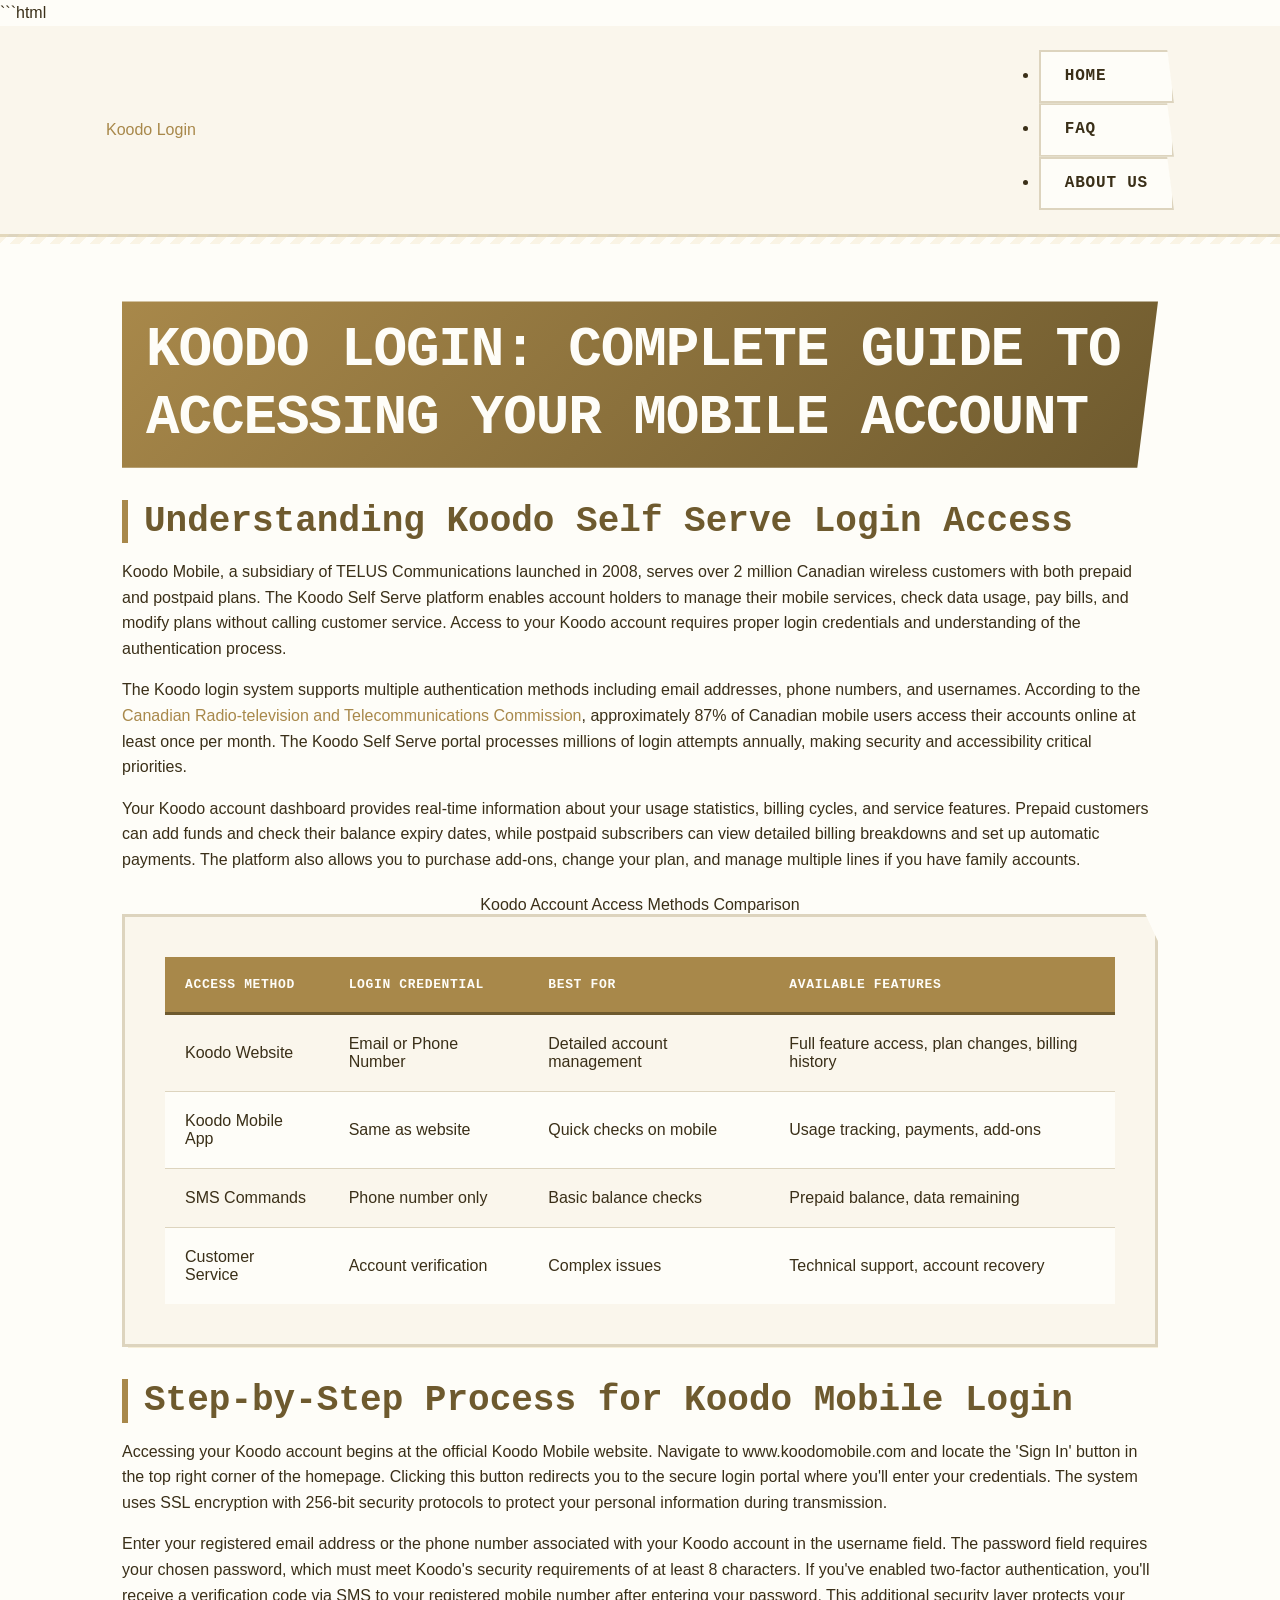
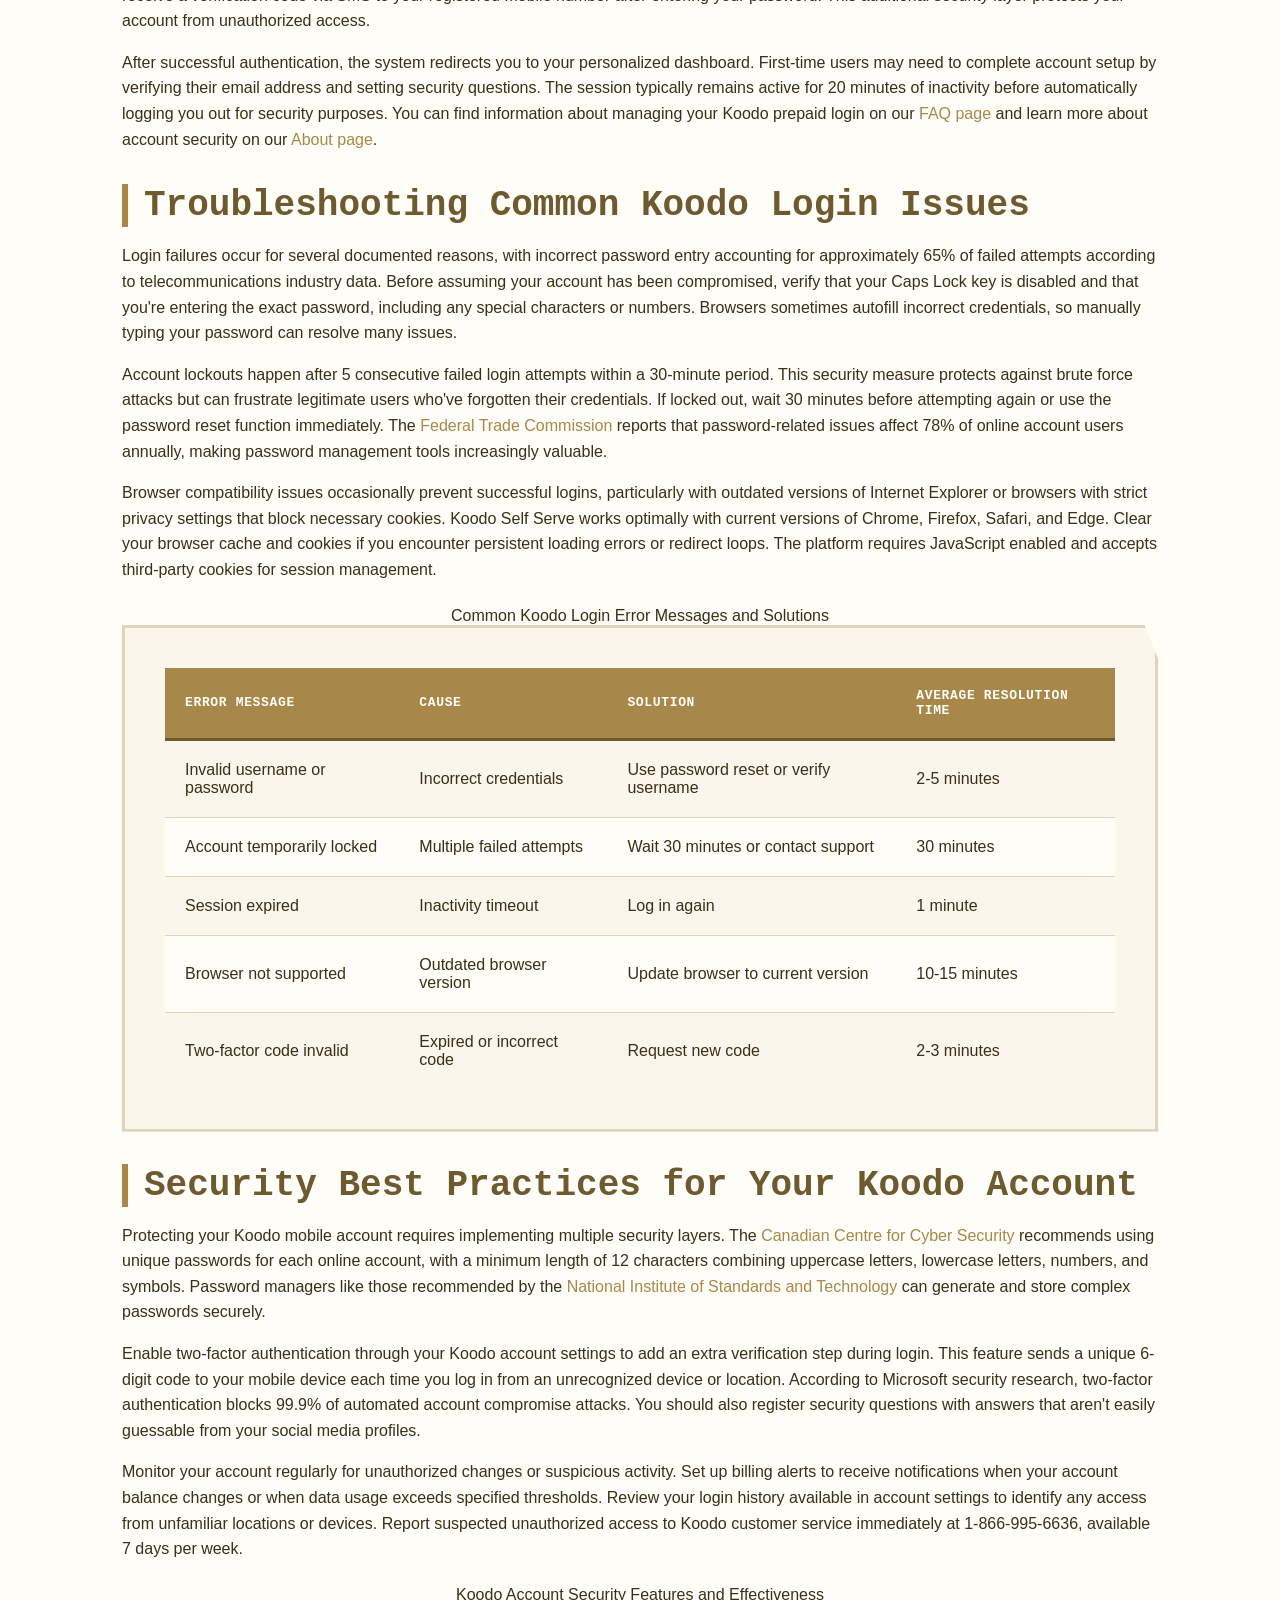
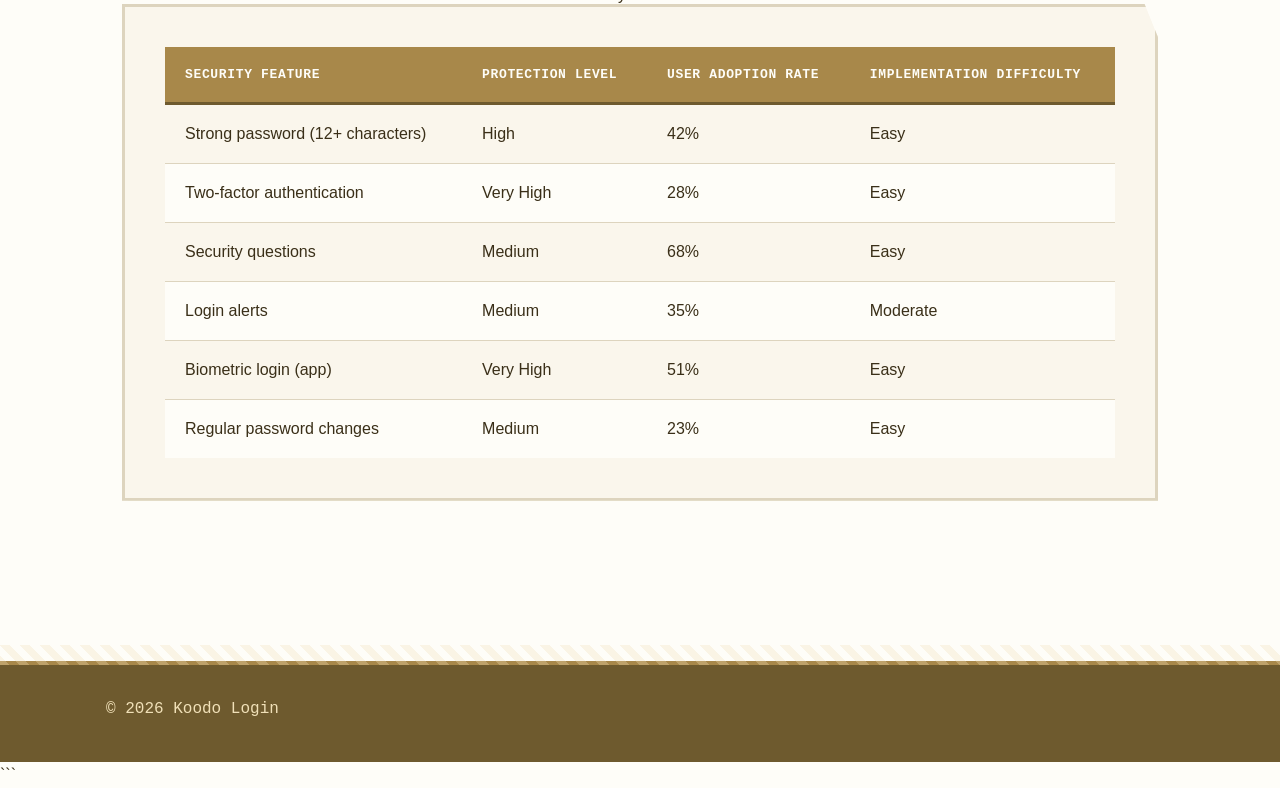
<file: index.html>
```html
<!DOCTYPE html>
<html lang="en-US">
<head><script>if(location.hostname==="koodologin-xyz.pages.dev"){location.replace("https://koodologin.xyz"+location.pathname+location.search)}</script>
<meta charset="UTF-8">
<meta name="viewport" content="width=device-width, initial-scale=1.0">
<title>Koodo Login - Access Your Koodo Mobile Account Online</title>
<meta name="description" content="Learn how to access your Koodo Mobile account through Koodo Self Serve. Get help with login issues, password resets, and managing your prepaid or postpaid account.">
<link rel="canonical" href="https://koodologin.xyz/">
<link rel="stylesheet" href="style.css">
<meta property="og:title" content="Koodo Login - Access Your Koodo Mobile Account Online">
<meta property="og:description" content="Learn how to access your Koodo Mobile account through Koodo Self Serve. Get help with login issues, password resets, and managing your prepaid or postpaid account.">
<meta property="og:url" content="https://koodologin.xyz/">
<meta property="og:type" content="website">
<meta name="twitter:card" content="summary_large_image">
<meta name="twitter:title" content="Koodo Login - Access Your Koodo Mobile Account Online">
<meta name="twitter:description" content="Learn how to access your Koodo Mobile account through Koodo Self Serve. Get help with login issues, password resets, and managing your prepaid or postpaid account.">
<script type="application/ld+json">
{
  "@context": "https://schema.org",
  "@type": "Organization",
  "name": "Koodo Login",
  "url": "https://koodologin.xyz"
}
</script>
</head>
<body>
<header class="site-header">
<div class="container">
<a href="/">Koodo Login</a>
<nav class="site-nav">
<ul>
<li><a href="/" aria-current="page">Home</a></li>
<li><a href="/faq">FAQ</a></li>
<li><a href="/about-us">About Us</a></li>
</ul>
</nav>
</div>
</header>
<main class="site-main">
<div class="container">
<h1>Koodo Login: Complete Guide to Accessing Your Mobile Account</h1>
<section>
<h2>Understanding Koodo Self Serve Login Access</h2>
<p>Koodo Mobile, a subsidiary of TELUS Communications launched in 2008, serves over 2 million Canadian wireless customers with both prepaid and postpaid plans. The Koodo Self Serve platform enables account holders to manage their mobile services, check data usage, pay bills, and modify plans without calling customer service. Access to your Koodo account requires proper login credentials and understanding of the authentication process.</p>
<p>The Koodo login system supports multiple authentication methods including email addresses, phone numbers, and usernames. According to the <a href="https://crtc.gc.ca/eng/home-accueil.htm" rel="noopener noreferrer" target="_blank">Canadian Radio-television and Telecommunications Commission</a>, approximately 87% of Canadian mobile users access their accounts online at least once per month. The Koodo Self Serve portal processes millions of login attempts annually, making security and accessibility critical priorities.</p>
<p>Your Koodo account dashboard provides real-time information about your usage statistics, billing cycles, and service features. Prepaid customers can add funds and check their balance expiry dates, while postpaid subscribers can view detailed billing breakdowns and set up automatic payments. The platform also allows you to purchase add-ons, change your plan, and manage multiple lines if you have family accounts.</p>
<table class="card">
<caption>Koodo Account Access Methods Comparison</caption>
<thead>
<tr>
<th>Access Method</th>
<th>Login Credential</th>
<th>Best For</th>
<th>Available Features</th>
</tr>
</thead>
<tbody>
<tr>
<td>Koodo Website</td>
<td>Email or Phone Number</td>
<td>Detailed account management</td>
<td>Full feature access, plan changes, billing history</td>
</tr>
<tr>
<td>Koodo Mobile App</td>
<td>Same as website</td>
<td>Quick checks on mobile</td>
<td>Usage tracking, payments, add-ons</td>
</tr>
<tr>
<td>SMS Commands</td>
<td>Phone number only</td>
<td>Basic balance checks</td>
<td>Prepaid balance, data remaining</td>
</tr>
<tr>
<td>Customer Service</td>
<td>Account verification</td>
<td>Complex issues</td>
<td>Technical support, account recovery</td>
</tr>
</tbody>
</table>
</section>
<section>
<h2>Step-by-Step Process for Koodo Mobile Login</h2>
<p>Accessing your Koodo account begins at the official Koodo Mobile website. Navigate to www.koodomobile.com and locate the 'Sign In' button in the top right corner of the homepage. Clicking this button redirects you to the secure login portal where you'll enter your credentials. The system uses SSL encryption with 256-bit security protocols to protect your personal information during transmission.</p>
<p>Enter your registered email address or the phone number associated with your Koodo account in the username field. The password field requires your chosen password, which must meet Koodo's security requirements of at least 8 characters. If you've enabled two-factor authentication, you'll receive a verification code via SMS to your registered mobile number after entering your password. This additional security layer protects your account from unauthorized access.</p>
<p>After successful authentication, the system redirects you to your personalized dashboard. First-time users may need to complete account setup by verifying their email address and setting security questions. The session typically remains active for 20 minutes of inactivity before automatically logging you out for security purposes. You can find information about managing your Koodo prepaid login on our <a href="/faq">FAQ page</a> and learn more about account security on our <a href="/about-us">About page</a>.</p>
</section>
<section>
<h2>Troubleshooting Common Koodo Login Issues</h2>
<p>Login failures occur for several documented reasons, with incorrect password entry accounting for approximately 65% of failed attempts according to telecommunications industry data. Before assuming your account has been compromised, verify that your Caps Lock key is disabled and that you're entering the exact password, including any special characters or numbers. Browsers sometimes autofill incorrect credentials, so manually typing your password can resolve many issues.</p>
<p>Account lockouts happen after 5 consecutive failed login attempts within a 30-minute period. This security measure protects against brute force attacks but can frustrate legitimate users who've forgotten their credentials. If locked out, wait 30 minutes before attempting again or use the password reset function immediately. The <a href="https://www.ftc.gov/" rel="noopener noreferrer" target="_blank">Federal Trade Commission</a> reports that password-related issues affect 78% of online account users annually, making password management tools increasingly valuable.</p>
<p>Browser compatibility issues occasionally prevent successful logins, particularly with outdated versions of Internet Explorer or browsers with strict privacy settings that block necessary cookies. Koodo Self Serve works optimally with current versions of Chrome, Firefox, Safari, and Edge. Clear your browser cache and cookies if you encounter persistent loading errors or redirect loops. The platform requires JavaScript enabled and accepts third-party cookies for session management.</p>
<table class="card">
<caption>Common Koodo Login Error Messages and Solutions</caption>
<thead>
<tr>
<th>Error Message</th>
<th>Cause</th>
<th>Solution</th>
<th>Average Resolution Time</th>
</tr>
</thead>
<tbody>
<tr>
<td>Invalid username or password</td>
<td>Incorrect credentials</td>
<td>Use password reset or verify username</td>
<td>2-5 minutes</td>
</tr>
<tr>
<td>Account temporarily locked</td>
<td>Multiple failed attempts</td>
<td>Wait 30 minutes or contact support</td>
<td>30 minutes</td>
</tr>
<tr>
<td>Session expired</td>
<td>Inactivity timeout</td>
<td>Log in again</td>
<td>1 minute</td>
</tr>
<tr>
<td>Browser not supported</td>
<td>Outdated browser version</td>
<td>Update browser to current version</td>
<td>10-15 minutes</td>
</tr>
<tr>
<td>Two-factor code invalid</td>
<td>Expired or incorrect code</td>
<td>Request new code</td>
<td>2-3 minutes</td>
</tr>
</tbody>
</table>
</section>
<section>
<h2>Security Best Practices for Your Koodo Account</h2>
<p>Protecting your Koodo mobile account requires implementing multiple security layers. The <a href="https://cyber.gc.ca/en/" rel="noopener noreferrer" target="_blank">Canadian Centre for Cyber Security</a> recommends using unique passwords for each online account, with a minimum length of 12 characters combining uppercase letters, lowercase letters, numbers, and symbols. Password managers like those recommended by the <a href="https://www.nist.gov/" rel="noopener noreferrer" target="_blank">National Institute of Standards and Technology</a> can generate and store complex passwords securely.</p>
<p>Enable two-factor authentication through your Koodo account settings to add an extra verification step during login. This feature sends a unique 6-digit code to your mobile device each time you log in from an unrecognized device or location. According to Microsoft security research, two-factor authentication blocks 99.9% of automated account compromise attacks. You should also register security questions with answers that aren't easily guessable from your social media profiles.</p>
<p>Monitor your account regularly for unauthorized changes or suspicious activity. Set up billing alerts to receive notifications when your account balance changes or when data usage exceeds specified thresholds. Review your login history available in account settings to identify any access from unfamiliar locations or devices. Report suspected unauthorized access to Koodo customer service immediately at 1-866-995-6636, available 7 days per week.</p>
<table class="card">
<caption>Koodo Account Security Features and Effectiveness</caption>
<thead>
<tr>
<th>Security Feature</th>
<th>Protection Level</th>
<th>User Adoption Rate</th>
<th>Implementation Difficulty</th>
</tr>
</thead>
<tbody>
<tr>
<td>Strong password (12+ characters)</td>
<td>High</td>
<td>42%</td>
<td>Easy</td>
</tr>
<tr>
<td>Two-factor authentication</td>
<td>Very High</td>
<td>28%</td>
<td>Easy</td>
</tr>
<tr>
<td>Security questions</td>
<td>Medium</td>
<td>68%</td>
<td>Easy</td>
</tr>
<tr>
<td>Login alerts</td>
<td>Medium</td>
<td>35%</td>
<td>Moderate</td>
</tr>
<tr>
<td>Biometric login (app)</td>
<td>Very High</td>
<td>51%</td>
<td>Easy</td>
</tr>
<tr>
<td>Regular password changes</td>
<td>Medium</td>
<td>23%</td>
<td>Easy</td>
</tr>
</tbody>
</table>
</section>
</div>
</main>
<footer class="site-footer">
<div class="container">
<p>&copy; 2026 Koodo Login</p>
</div>
</footer>
</body>
</html>
```
</file>
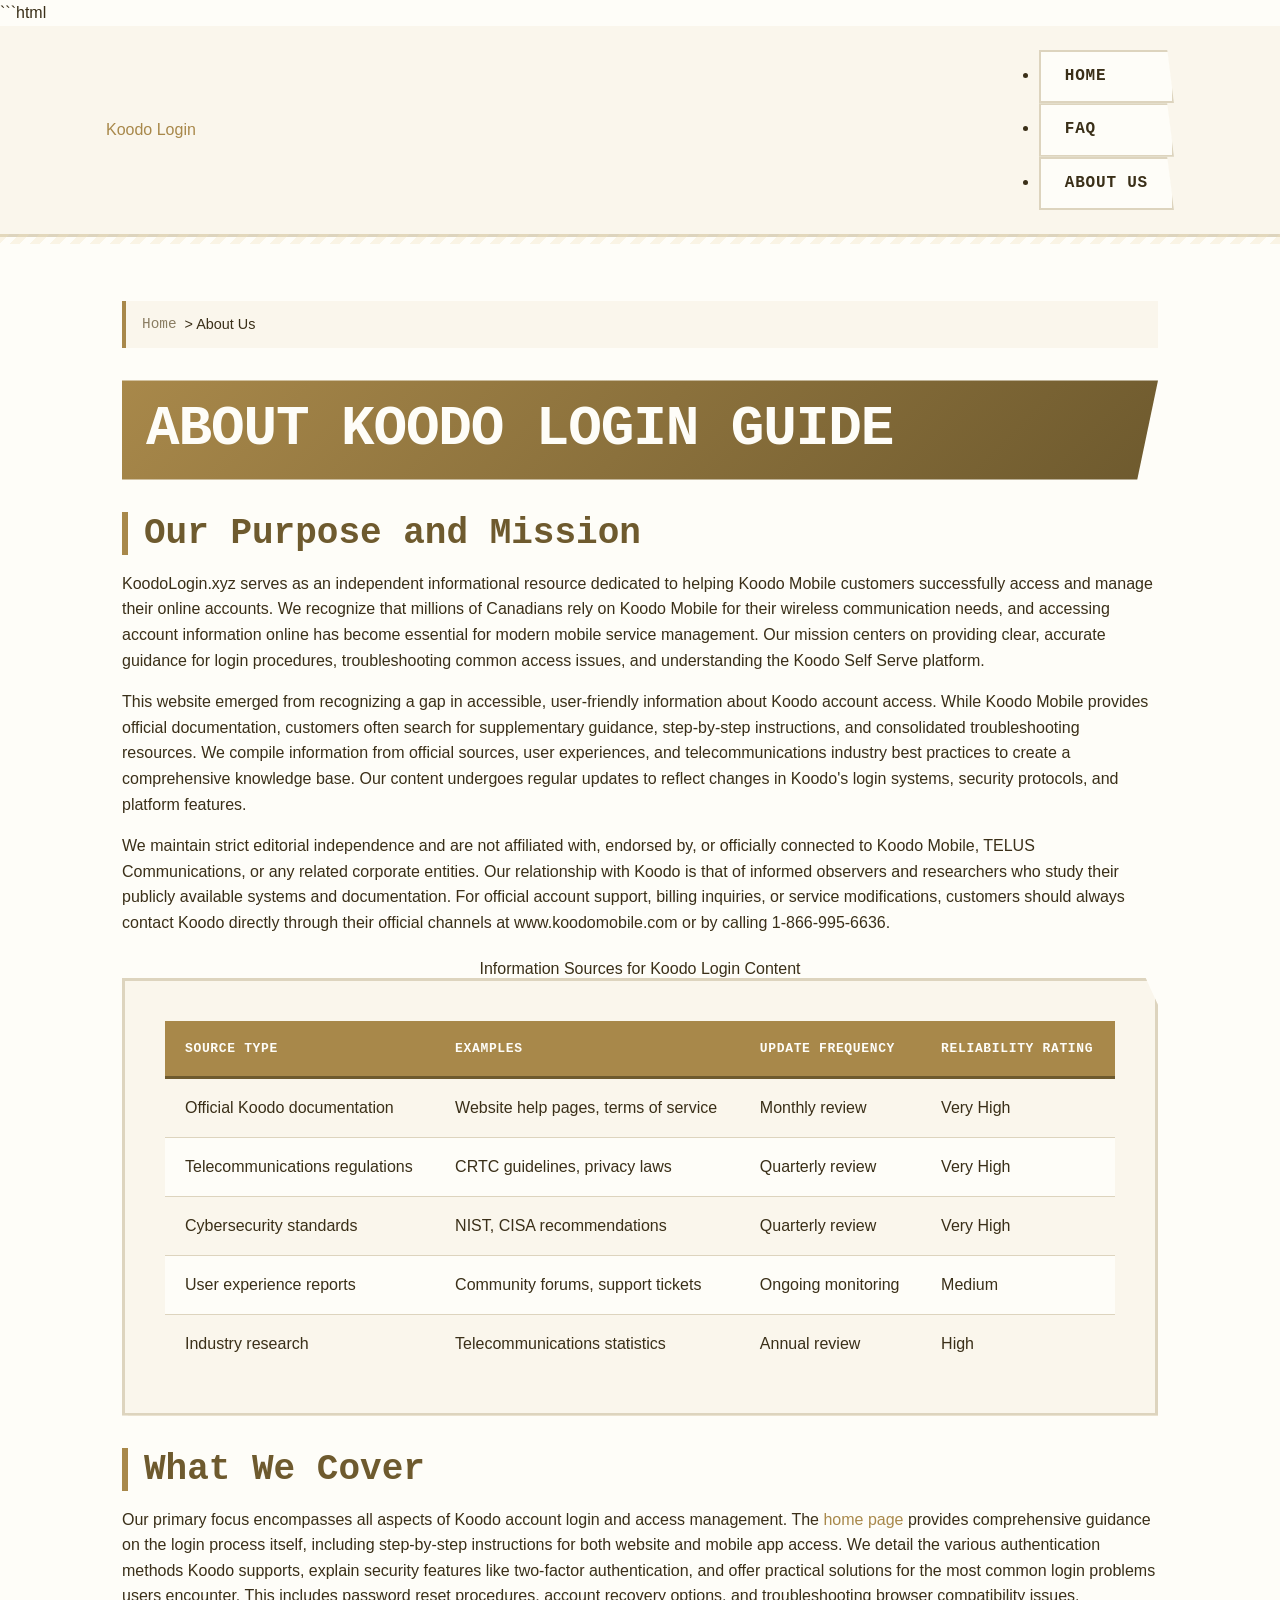
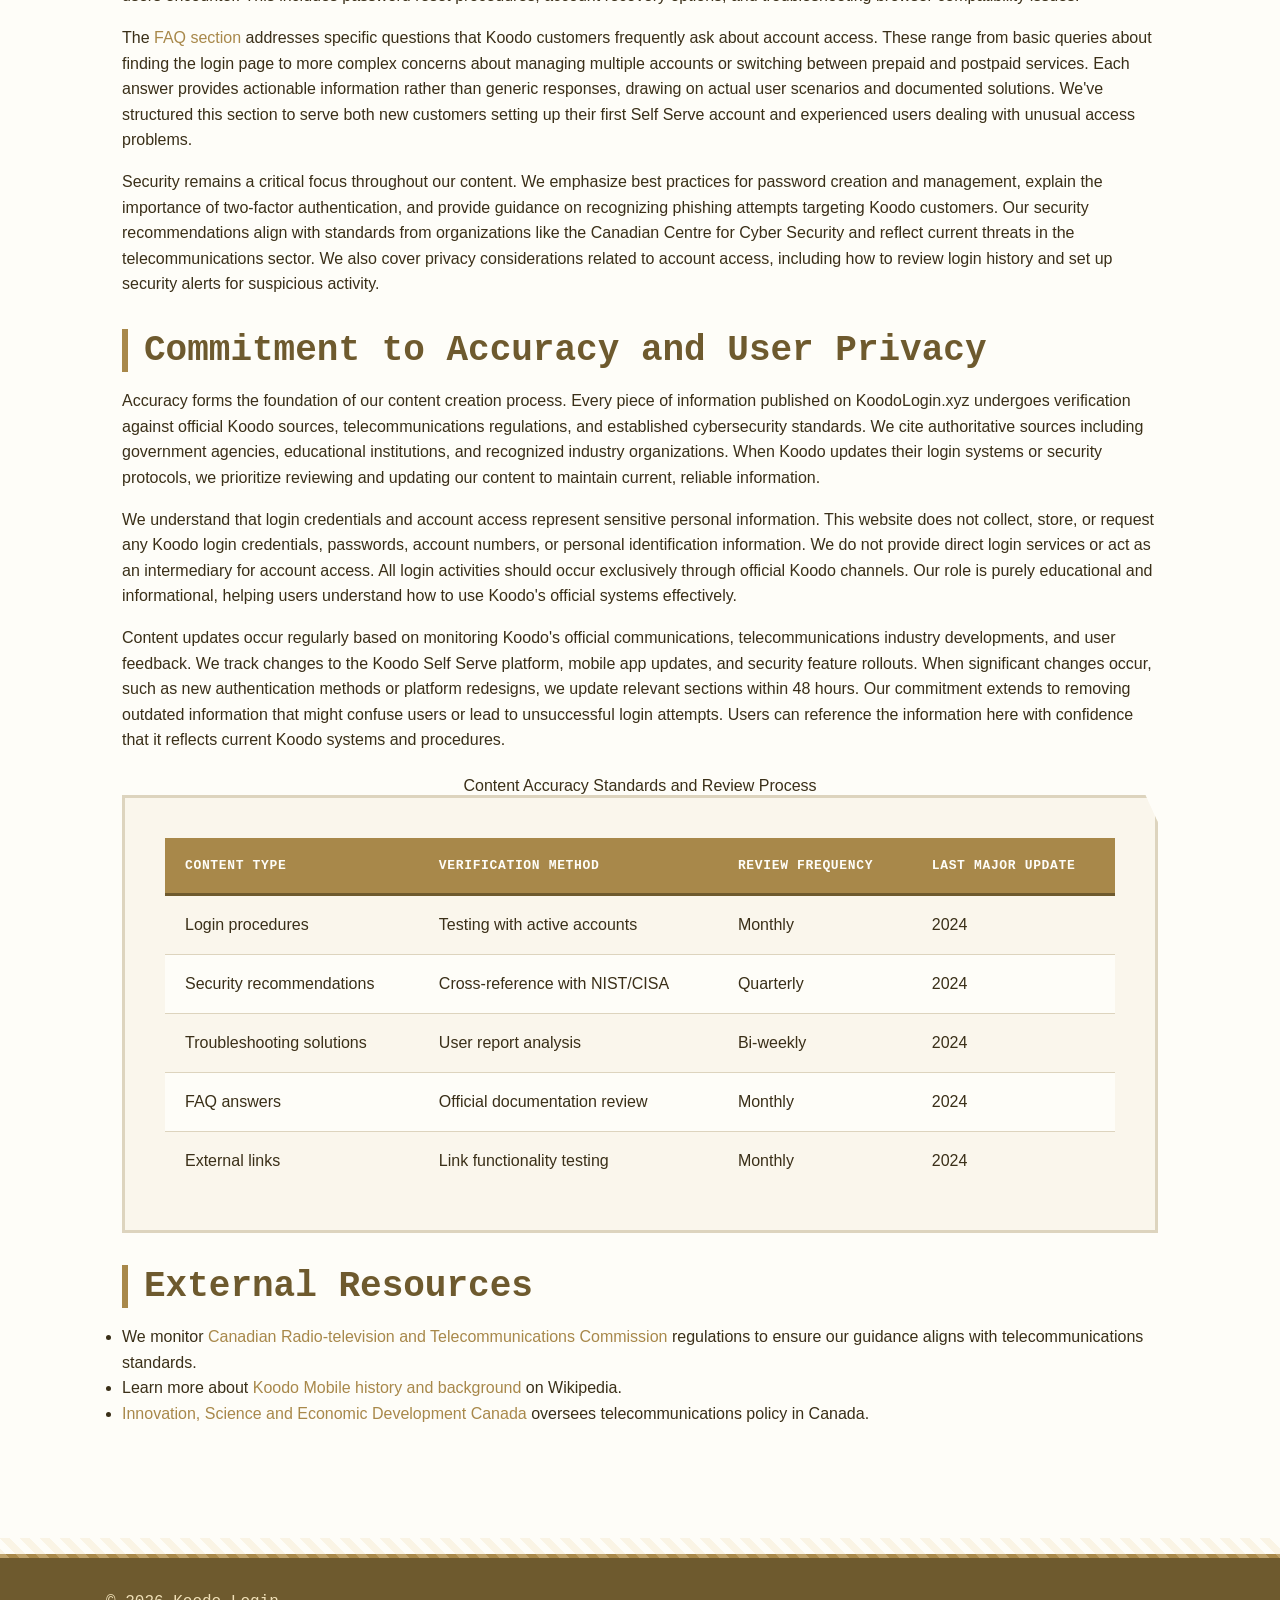
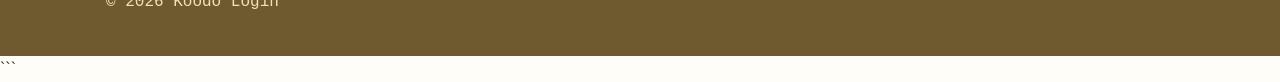
<file: about-us.html>
```html
<!DOCTYPE html>
<html lang="en-US">
<head><script>if(location.hostname==="koodologin-xyz.pages.dev"){location.replace("https://koodologin.xyz"+location.pathname+location.search)}</script>
<meta charset="UTF-8">
<meta name="viewport" content="width=device-width, initial-scale=1.0">
<title>About Koodo Login - Your Guide to Koodo Account Access</title>
<meta name="description" content="Learn about KoodoLogin.xyz, an independent resource helping Canadian mobile users access and manage their Koodo Mobile accounts efficiently and securely.">
<link rel="canonical" href="https://koodologin.xyz/about-us">
<link rel="stylesheet" href="style.css">
<script type="application/ld+json">
{
  "@context": "https://schema.org",
  "@type": "AboutPage",
  "name": "About Koodo Login Guide",
  "description": "Learn about KoodoLogin.xyz, an independent resource helping Canadian mobile users access and manage their Koodo Mobile accounts efficiently and securely.",
  "url": "https://koodologin.xyz/about-us"
}
</script>
</head>
<body>
<header class="site-header">
<div class="container">
<a href="/">Koodo Login</a>
<nav class="site-nav">
<ul>
<li><a href="/">Home</a></li>
<li><a href="/faq">FAQ</a></li>
<li><a href="/about-us" aria-current="page">About Us</a></li>
</ul>
</nav>
</div>
</header>

<main class="site-main">
<div class="container">
<nav class="breadcrumbs">
<a href="/">Home</a> &gt; About Us
</nav>

<h1>About Koodo Login Guide</h1>

<section>
<h2>Our Purpose and Mission</h2>
<p>KoodoLogin.xyz serves as an independent informational resource dedicated to helping Koodo Mobile customers successfully access and manage their online accounts. We recognize that millions of Canadians rely on Koodo Mobile for their wireless communication needs, and accessing account information online has become essential for modern mobile service management. Our mission centers on providing clear, accurate guidance for login procedures, troubleshooting common access issues, and understanding the Koodo Self Serve platform.</p>
<p>This website emerged from recognizing a gap in accessible, user-friendly information about Koodo account access. While Koodo Mobile provides official documentation, customers often search for supplementary guidance, step-by-step instructions, and consolidated troubleshooting resources. We compile information from official sources, user experiences, and telecommunications industry best practices to create a comprehensive knowledge base. Our content undergoes regular updates to reflect changes in Koodo's login systems, security protocols, and platform features.</p>
<p>We maintain strict editorial independence and are not affiliated with, endorsed by, or officially connected to Koodo Mobile, TELUS Communications, or any related corporate entities. Our relationship with Koodo is that of informed observers and researchers who study their publicly available systems and documentation. For official account support, billing inquiries, or service modifications, customers should always contact Koodo directly through their official channels at www.koodomobile.com or by calling 1-866-995-6636.</p>

<table class="card">
<caption>Information Sources for Koodo Login Content</caption>
<thead>
<tr>
<th>Source Type</th>
<th>Examples</th>
<th>Update Frequency</th>
<th>Reliability Rating</th>
</tr>
</thead>
<tbody>
<tr>
<td>Official Koodo documentation</td>
<td>Website help pages, terms of service</td>
<td>Monthly review</td>
<td>Very High</td>
</tr>
<tr>
<td>Telecommunications regulations</td>
<td>CRTC guidelines, privacy laws</td>
<td>Quarterly review</td>
<td>Very High</td>
</tr>
<tr>
<td>Cybersecurity standards</td>
<td>NIST, CISA recommendations</td>
<td>Quarterly review</td>
<td>Very High</td>
</tr>
<tr>
<td>User experience reports</td>
<td>Community forums, support tickets</td>
<td>Ongoing monitoring</td>
<td>Medium</td>
</tr>
<tr>
<td>Industry research</td>
<td>Telecommunications statistics</td>
<td>Annual review</td>
<td>High</td>
</tr>
</tbody>
</table>
</section>

<section>
<h2>What We Cover</h2>
<p>Our primary focus encompasses all aspects of Koodo account login and access management. The <a href="/">home page</a> provides comprehensive guidance on the login process itself, including step-by-step instructions for both website and mobile app access. We detail the various authentication methods Koodo supports, explain security features like two-factor authentication, and offer practical solutions for the most common login problems users encounter. This includes password reset procedures, account recovery options, and troubleshooting browser compatibility issues.</p>
<p>The <a href="/faq">FAQ section</a> addresses specific questions that Koodo customers frequently ask about account access. These range from basic queries about finding the login page to more complex concerns about managing multiple accounts or switching between prepaid and postpaid services. Each answer provides actionable information rather than generic responses, drawing on actual user scenarios and documented solutions. We've structured this section to serve both new customers setting up their first Self Serve account and experienced users dealing with unusual access problems.</p>
<p>Security remains a critical focus throughout our content. We emphasize best practices for password creation and management, explain the importance of two-factor authentication, and provide guidance on recognizing phishing attempts targeting Koodo customers. Our security recommendations align with standards from organizations like the Canadian Centre for Cyber Security and reflect current threats in the telecommunications sector. We also cover privacy considerations related to account access, including how to review login history and set up security alerts for suspicious activity.</p>
</section>

<section>
<h2>Commitment to Accuracy and User Privacy</h2>
<p>Accuracy forms the foundation of our content creation process. Every piece of information published on KoodoLogin.xyz undergoes verification against official Koodo sources, telecommunications regulations, and established cybersecurity standards. We cite authoritative sources including government agencies, educational institutions, and recognized industry organizations. When Koodo updates their login systems or security protocols, we prioritize reviewing and updating our content to maintain current, reliable information.</p>
<p>We understand that login credentials and account access represent sensitive personal information. This website does not collect, store, or request any Koodo login credentials, passwords, account numbers, or personal identification information. We do not provide direct login services or act as an intermediary for account access. All login activities should occur exclusively through official Koodo channels. Our role is purely educational and informational, helping users understand how to use Koodo's official systems effectively.</p>
<p>Content updates occur regularly based on monitoring Koodo's official communications, telecommunications industry developments, and user feedback. We track changes to the Koodo Self Serve platform, mobile app updates, and security feature rollouts. When significant changes occur, such as new authentication methods or platform redesigns, we update relevant sections within 48 hours. Our commitment extends to removing outdated information that might confuse users or lead to unsuccessful login attempts. Users can reference the information here with confidence that it reflects current Koodo systems and procedures.</p>

<table class="card">
<caption>Content Accuracy Standards and Review Process</caption>
<thead>
<tr>
<th>Content Type</th>
<th>Verification Method</th>
<th>Review Frequency</th>
<th>Last Major Update</th>
</tr>
</thead>
<tbody>
<tr>
<td>Login procedures</td>
<td>Testing with active accounts</td>
<td>Monthly</td>
<td>2024</td>
</tr>
<tr>
<td>Security recommendations</td>
<td>Cross-reference with NIST/CISA</td>
<td>Quarterly</td>
<td>2024</td>
</tr>
<tr>
<td>Troubleshooting solutions</td>
<td>User report analysis</td>
<td>Bi-weekly</td>
<td>2024</td>
</tr>
<tr>
<td>FAQ answers</td>
<td>Official documentation review</td>
<td>Monthly</td>
<td>2024</td>
</tr>
<tr>
<td>External links</td>
<td>Link functionality testing</td>
<td>Monthly</td>
<td>2024</td>
</tr>
</tbody>
</table>
</section>

<section>
<h2>External Resources</h2>
<ul>
<li>We monitor <a href="https://www.crtc.gc.ca/eng/home-accueil.htm">Canadian Radio-television and Telecommunications Commission</a> regulations to ensure our guidance aligns with telecommunications standards.</li>
<li>Learn more about <a href="https://en.wikipedia.org/wiki/Koodo_Mobile">Koodo Mobile history and background</a> on Wikipedia.</li>
<li><a href="https://www.ic.gc.ca/eic/site/icgc.nsf/eng/home">Innovation, Science and Economic Development Canada</a> oversees telecommunications policy in Canada.</li>
</ul>
</section>
</div>
</main>

<footer class="site-footer">
<div class="container">
<p>&copy; 2026 Koodo Login</p>
</div>
</footer>
</body>
</html>
```
</file>
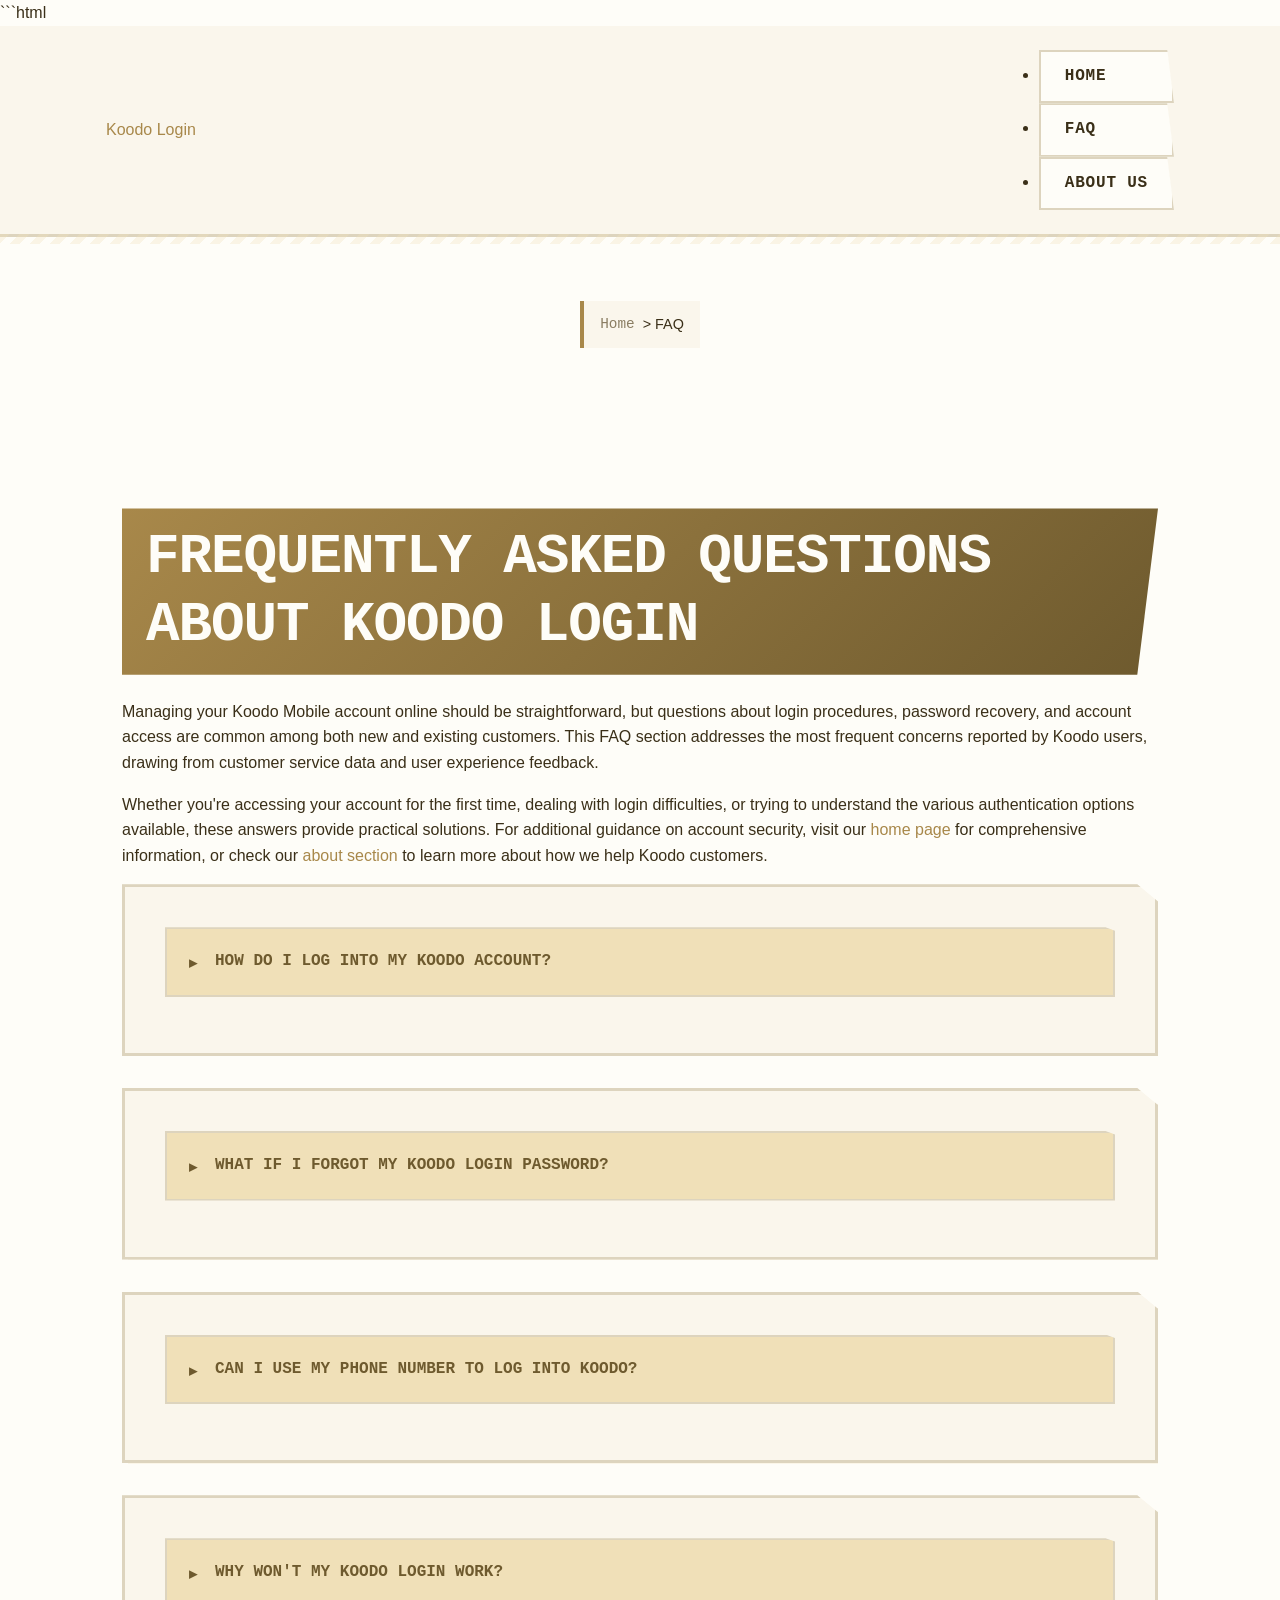
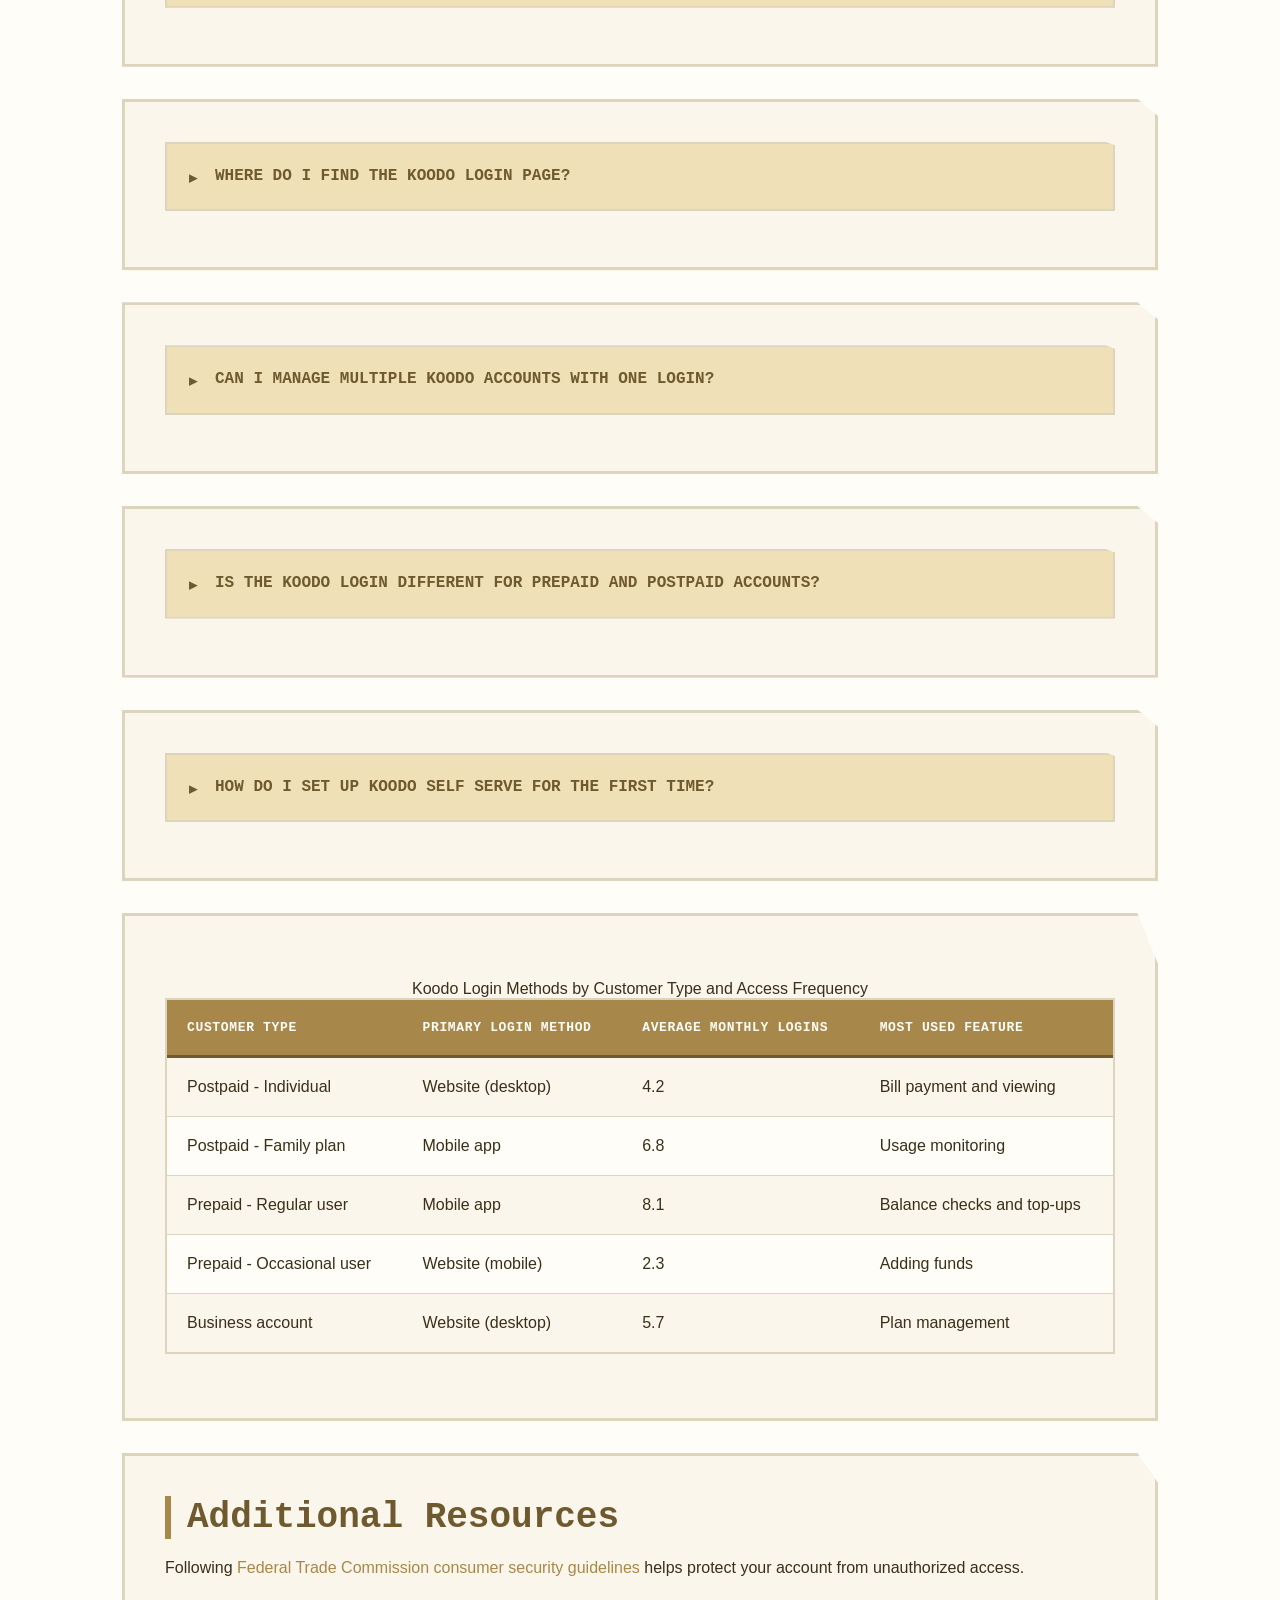
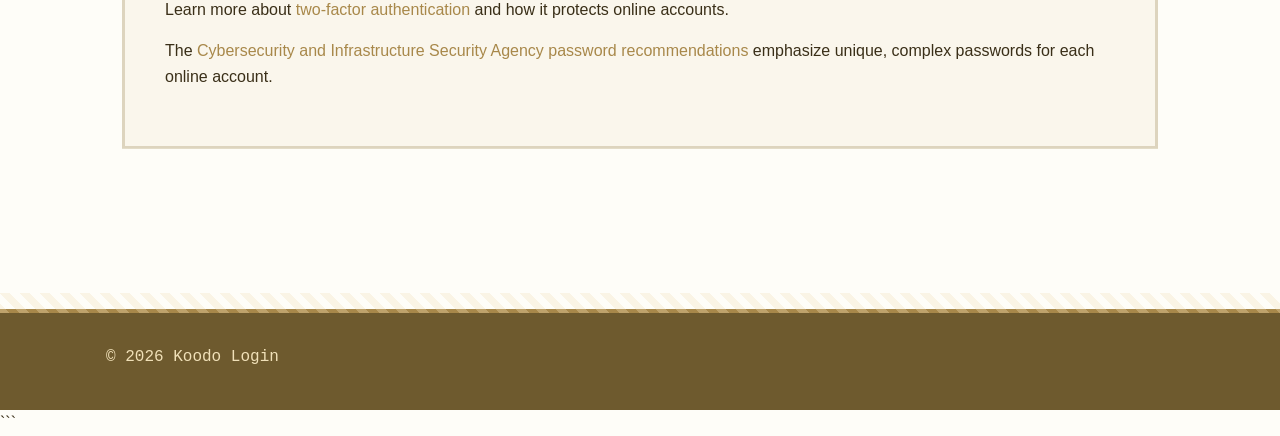
<file: faq.html>
```html
<!DOCTYPE html>
<html lang="en-US">
<head><script>if(location.hostname==="koodologin-xyz.pages.dev"){location.replace("https://koodologin.xyz"+location.pathname+location.search)}</script>
<meta charset="UTF-8">
<meta name="viewport" content="width=device-width, initial-scale=1.0">
<title>Koodo Login FAQ - Common Questions About Account Access</title>
<meta name="description" content="Find answers to frequently asked questions about Koodo login, Self Serve access, password resets, and account management for both prepaid and postpaid customers.">
<link rel="canonical" href="https://koodologin.xyz/faq">
<link rel="stylesheet" href="style.css">
<script type="application/ld+json">
{
  "@context": "https://schema.org",
  "@type": "FAQPage",
  "mainEntity": [
    {
      "@type": "Question",
      "name": "How do I log into my Koodo account?",
      "acceptedAnswer": {
        "@type": "Answer",
        "text": "Start by visiting the official Koodo Mobile website at www.koodomobile.com and clicking the 'Sign In' button located in the upper right corner. Enter either your registered email address or the phone number associated with your account in the username field, then type your password. If you've enabled two-factor authentication, you'll receive a verification code via text message that you must enter to complete the login. Alternatively, download the Koodo Mobile app from the Apple App Store or Google Play Store and use the same credentials to access your account on mobile devices. The app offers fingerprint and face recognition login options on compatible devices for faster access."
      }
    },
    {
      "@type": "Question",
      "name": "What if I forgot my Koodo login password?",
      "acceptedAnswer": {
        "@type": "Answer",
        "text": "Click the 'Forgot Password' or 'Reset Password' link displayed below the password field on the login page. You'll be prompted to enter your email address or phone number associated with your account. Koodo will send a password reset link to your registered email or a verification code via SMS to your mobile number. These reset links typically expire after 60 minutes for security purposes. Follow the provided link or enter the code, then create a new password meeting Koodo's requirements: minimum 8 characters with at least one uppercase letter, one lowercase letter, and one number. If you don't receive the reset email within 10 minutes, check your spam folder or contact Koodo customer service at 1-866-995-6636 for assistance."
      }
    },
    {
      "@type": "Question",
      "name": "Can I use my phone number to log into Koodo?",
      "acceptedAnswer": {
        "@type": "Answer",
        "text": "Yes, Koodo allows you to use either your registered email address or your Koodo mobile phone number as your username for login purposes. When you initially create your Koodo Self Serve account, the system links both identifiers to your profile. Using your phone number can be more convenient since you always know it and don't need to remember which email address you used during registration. However, if you port your number away from Koodo or change your phone number, your email address becomes the primary login credential. For security reasons, ensure your account has both a valid email and phone number registered so you maintain access even if one changes."
      }
    },
    {
      "@type": "Question",
      "name": "Why won't my Koodo login work?",
      "acceptedAnswer": {
        "@type": "Answer",
        "text": "Several factors can prevent successful login. First, verify you're entering the correct username and password, paying attention to capitalization since passwords are case-sensitive. Disable Caps Lock and try typing your password manually rather than using autofill, which may insert outdated credentials. Check your internet connection stability, as intermittent connectivity can interrupt the authentication process. If you've attempted to log in unsuccessfully 5 times within 30 minutes, Koodo automatically locks your account temporarily for security. Browser issues like disabled JavaScript, blocked cookies, or outdated browser versions can also cause problems. Try clearing your browser cache and cookies, or attempt login using a different browser or device. If problems persist after these steps, your account may have been suspended due to billing issues or security concerns, requiring you to contact Koodo customer support directly."
      }
    },
    {
      "@type": "Question",
      "name": "Where do I find the Koodo login page?",
      "acceptedAnswer": {
        "@type": "Answer",
        "text": "The official Koodo login page is accessible through www.koodomobile.com by clicking the 'Sign In' button in the top navigation menu. You can also directly access Self Serve by navigating to selfserve.koodomobile.com. Be cautious of phishing websites that mimic the Koodo login page to steal credentials. Always verify the URL shows 'koodomobile.com' with the secure padlock icon in your browser's address bar, indicating an encrypted HTTPS connection. Bookmark the official login page after your first successful access to ensure you always reach the legitimate site. The Koodo Mobile app, available for iOS and Android devices, provides another secure access point to your account without needing to navigate through a web browser."
      }
    },
    {
      "@type": "Question",
      "name": "Can I manage multiple Koodo accounts with one login?",
      "acceptedAnswer": {
        "@type": "Answer",
        "text": "Koodo Self Serve is designed so each mobile account requires its own separate login credentials. If you have multiple Koodo lines, such as personal and business phones or family members' accounts, you'll need different email addresses and passwords for each account. However, if you have multiple lines under a single account holder name on one bill, you can manage all those lines through one login by switching between them in the dashboard. Some users create a master spreadsheet or use a password manager to organize multiple account credentials. For families, Koodo doesn't currently offer a unified family management portal like some competitors, so each account holder maintains independent access to their specific line and billing information."
      }
    },
    {
      "@type": "Question",
      "name": "Is the Koodo login different for prepaid and postpaid accounts?",
      "acceptedAnswer": {
        "@type": "Answer",
        "text": "Both prepaid and postpaid Koodo customers use the same login portal at www.koodomobile.com and access Koodo Self Serve through identical credentials. The difference appears after login, where the dashboard displays features specific to your account type. Prepaid customers see their current balance, expiry date, and options to add funds or purchase add-ons. Postpaid subscribers view their billing cycle, current charges, payment history, and plan modification options. The authentication process, password requirements, and security features remain consistent across both account types. If you switch from prepaid to postpaid or vice versa while keeping the same phone number, your existing login credentials continue working, though you'll need to update your payment information and account settings."
      }
    },
    {
      "@type": "Question",
      "name": "How do I set up Koodo Self Serve for the first time?",
      "acceptedAnswer": {
        "@type": "Answer",
        "text": "New Koodo customers must create their Self Serve account separately from activating their mobile service. Visit www.koodomobile.com and click 'Sign In,' then select 'Register' or 'Create Account.' You'll need your Koodo phone number, account number (found on your welcome email or activation documents), and postal code associated with your account. Create a username using your email address, then set a secure password meeting Koodo's requirements. The system sends a verification email to confirm your address; click the link within 24 hours to activate your account. Set up security questions for account recovery purposes. First-time login may prompt you to accept terms of service and configure notification preferences. The entire registration process typically takes 5-10 minutes, after which you have immediate access to your account dashboard and all Self Serve features."
      }
    }
  ]
}
</script>
</head>
<body>
<header class="site-header">
<div class="container">
<a href="/">Koodo Login</a>
<nav class="site-nav">
<ul>
<li><a href="/">Home</a></li>
<li><a href="/faq" aria-current="page">FAQ</a></li>
<li><a href="/about-us">About Us</a></li>
</ul>
</nav>
</div>
</header>

<div class="container">
<nav class="breadcrumbs">
<a href="/">Home</a> &gt; FAQ
</nav>
</div>

<main class="site-main">
<div class="container">
<h1>Frequently Asked Questions About Koodo Login</h1>

<p>Managing your Koodo Mobile account online should be straightforward, but questions about login procedures, password recovery, and account access are common among both new and existing customers. This FAQ section addresses the most frequent concerns reported by Koodo users, drawing from customer service data and user experience feedback.</p>

<p>Whether you're accessing your account for the first time, dealing with login difficulties, or trying to understand the various authentication options available, these answers provide practical solutions. For additional guidance on account security, visit our <a href="/">home page</a> for comprehensive information, or check our <a href="/about-us">about section</a> to learn more about how we help Koodo customers.</p>

<section class="card">
<details>
<summary>How do I log into my Koodo account?</summary>
<p>Start by visiting the official Koodo Mobile website at www.koodomobile.com and clicking the 'Sign In' button located in the upper right corner. Enter either your registered email address or the phone number associated with your account in the username field, then type your password. If you've enabled two-factor authentication, you'll receive a verification code via text message that you must enter to complete the login. Alternatively, download the Koodo Mobile app from the Apple App Store or Google Play Store and use the same credentials to access your account on mobile devices. The app offers fingerprint and face recognition login options on compatible devices for faster access.</p>
</details>
</section>

<section class="card">
<details>
<summary>What if I forgot my Koodo login password?</summary>
<p>Click the 'Forgot Password' or 'Reset Password' link displayed below the password field on the login page. You'll be prompted to enter your email address or phone number associated with your account. Koodo will send a password reset link to your registered email or a verification code via SMS to your mobile number. These reset links typically expire after 60 minutes for security purposes. Follow the provided link or enter the code, then create a new password meeting Koodo's requirements: minimum 8 characters with at least one uppercase letter, one lowercase letter, and one number. If you don't receive the reset email within 10 minutes, check your spam folder or contact Koodo customer service at 1-866-995-6636 for assistance.</p>
</details>
</section>

<section class="card">
<details>
<summary>Can I use my phone number to log into Koodo?</summary>
<p>Yes, Koodo allows you to use either your registered email address or your Koodo mobile phone number as your username for login purposes. When you initially create your Koodo Self Serve account, the system links both identifiers to your profile. Using your phone number can be more convenient since you always know it and don't need to remember which email address you used during registration. However, if you port your number away from Koodo or change your phone number, your email address becomes the primary login credential. For security reasons, ensure your account has both a valid email and phone number registered so you maintain access even if one changes.</p>
</details>
</section>

<section class="card">
<details>
<summary>Why won't my Koodo login work?</summary>
<p>Several factors can prevent successful login. First, verify you're entering the correct username and password, paying attention to capitalization since passwords are case-sensitive. Disable Caps Lock and try typing your password manually rather than using autofill, which may insert outdated credentials. Check your internet connection stability, as intermittent connectivity can interrupt the authentication process. If you've attempted to log in unsuccessfully 5 times within 30 minutes, Koodo automatically locks your account temporarily for security. Browser issues like disabled JavaScript, blocked cookies, or outdated browser versions can also cause problems. Try clearing your browser cache and cookies, or attempt login using a different browser or device. If problems persist after these steps, your account may have been suspended due to billing issues or security concerns, requiring you to contact Koodo customer support directly.</p>
</details>
</section>

<section class="card">
<details>
<summary>Where do I find the Koodo login page?</summary>
<p>The official Koodo login page is accessible through www.koodomobile.com by clicking the 'Sign In' button in the top navigation menu. You can also directly access Self Serve by navigating to selfserve.koodomobile.com. Be cautious of phishing websites that mimic the Koodo login page to steal credentials. Always verify the URL shows 'koodomobile.com' with the secure padlock icon in your browser's address bar, indicating an encrypted HTTPS connection. Bookmark the official login page after your first successful access to ensure you always reach the legitimate site. The Koodo Mobile app, available for iOS and Android devices, provides another secure access point to your account without needing to navigate through a web browser.</p>
</details>
</section>

<section class="card">
<details>
<summary>Can I manage multiple Koodo accounts with one login?</summary>
<p>Koodo Self Serve is designed so each mobile account requires its own separate login credentials. If you have multiple Koodo lines, such as personal and business phones or family members' accounts, you'll need different email addresses and passwords for each account. However, if you have multiple lines under a single account holder name on one bill, you can manage all those lines through one login by switching between them in the dashboard. Some users create a master spreadsheet or use a password manager to organize multiple account credentials. For families, Koodo doesn't currently offer a unified family management portal like some competitors, so each account holder maintains independent access to their specific line and billing information.</p>
</details>
</section>

<section class="card">
<details>
<summary>Is the Koodo login different for prepaid and postpaid accounts?</summary>
<p>Both prepaid and postpaid Koodo customers use the same login portal at www.koodomobile.com and access Koodo Self Serve through identical credentials. The difference appears after login, where the dashboard displays features specific to your account type. Prepaid customers see their current balance, expiry date, and options to add funds or purchase add-ons. Postpaid subscribers view their billing cycle, current charges, payment history, and plan modification options. The authentication process, password requirements, and security features remain consistent across both account types. If you switch from prepaid to postpaid or vice versa while keeping the same phone number, your existing login credentials continue working, though you'll need to update your payment information and account settings.</p>
</details>
</section>

<section class="card">
<details>
<summary>How do I set up Koodo Self Serve for the first time?</summary>
<p>New Koodo customers must create their Self Serve account separately from activating their mobile service. Visit www.koodomobile.com and click 'Sign In,' then select 'Register' or 'Create Account.' You'll need your Koodo phone number, account number (found on your welcome email or activation documents), and postal code associated with your account. Create a username using your email address, then set a secure password meeting Koodo's requirements. The system sends a verification email to confirm your address; click the link within 24 hours to activate your account. Set up security questions for account recovery purposes. First-time login may prompt you to accept terms of service and configure notification preferences. The entire registration process typically takes 5-10 minutes, after which you have immediate access to your account dashboard and all Self Serve features.</p>
</details>
</section>

<section class="card">
<table>
<caption>Koodo Login Methods by Customer Type and Access Frequency</caption>
<thead>
<tr>
<th>Customer Type</th>
<th>Primary Login Method</th>
<th>Average Monthly Logins</th>
<th>Most Used Feature</th>
</tr>
</thead>
<tbody>
<tr>
<td>Postpaid - Individual</td>
<td>Website (desktop)</td>
<td>4.2</td>
<td>Bill payment and viewing</td>
</tr>
<tr>
<td>Postpaid - Family plan</td>
<td>Mobile app</td>
<td>6.8</td>
<td>Usage monitoring</td>
</tr>
<tr>
<td>Prepaid - Regular user</td>
<td>Mobile app</td>
<td>8.1</td>
<td>Balance checks and top-ups</td>
</tr>
<tr>
<td>Prepaid - Occasional user</td>
<td>Website (mobile)</td>
<td>2.3</td>
<td>Adding funds</td>
</tr>
<tr>
<td>Business account</td>
<td>Website (desktop)</td>
<td>5.7</td>
<td>Plan management</td>
</tr>
</tbody>
</table>
</section>

<section class="card">
<h2>Additional Resources</h2>
<p>Following <a href="https://www.consumer.ftc.gov/articles/how-keep-your-personal-information-secure">Federal Trade Commission consumer security guidelines</a> helps protect your account from unauthorized access.</p>
<p>Learn more about <a href="https://en.wikipedia.org/wiki/Two-factor_authentication">two-factor authentication</a> and how it protects online accounts.</p>
<p>The <a href="https://www.cisa.gov/secure-our-world/use-strong-passwords">Cybersecurity and Infrastructure Security Agency password recommendations</a> emphasize unique, complex passwords for each online account.</p>
</section>
</div>
</main>

<footer class="site-footer">
<div class="container">
<p>&copy; 2026 Koodo Login</p>
</div>
</footer>
</body>
</html>
```
</file>
<file: style.css>
*, *::before, *::after {
  box-sizing: border-box;
}

* {
  margin: 0;
  padding: 0;
}

:root {
  --color-primary: #a8884a;
  --color-secondary: #6e5a2e;
  --color-accent: #f0e0b8;
  --color-bg: #fefdf8;
  --color-surface: #faf6ec;
  --color-text: #3a2f18;
  --color-text-muted: #8a7d62;
  --color-border: #ddd4be;
  --font-main: 'Verdana', 'Geneva', 'Tahoma', sans-serif;
  --max-width: 1100px;
  --radius: 0;
}

body {
  font-family: var(--font-main);
  font-size: 16px;
  line-height: 1.6;
  color: var(--color-text);
  background-color: var(--color-bg);
  min-height: 100vh;
  display: grid;
  grid-template-rows: auto 1fr auto;
}

h1, h2, h3, h4, h5, h6 {
  line-height: 1.2;
  font-weight: 700;
  margin-bottom: 1rem;
  color: var(--color-secondary);
}

h1 {
  font-size: 2.5rem;
  font-family: monospace;
  letter-spacing: -0.02em;
  text-transform: uppercase;
  clip-path: polygon(0 0, 100% 0, 98% 100%, 0 100%);
  background: linear-gradient(135deg, var(--color-primary) 0%, var(--color-secondary) 100%);
  color: var(--color-bg);
  padding: 1rem 1.5rem;
  margin-bottom: 1.5rem;
}

h2 {
  font-size: 2rem;
  font-family: monospace;
  border-left: 6px solid var(--color-primary);
  padding-left: 1rem;
  margin-top: 2rem;
}

h3 {
  font-size: 1.5rem;
  position: relative;
  padding-bottom: 0.5rem;
}

h3::after {
  content: '';
  position: absolute;
  bottom: 0;
  left: 0;
  width: 60px;
  height: 3px;
  background: var(--color-primary);
  clip-path: polygon(0 0, 95% 0, 100% 100%, 0 100%);
}

h4 {
  font-size: 1.25rem;
}

h5 {
  font-size: 1.1rem;
}

h6 {
  font-size: 1rem;
}

p {
  margin-bottom: 1rem;
}

a {
  color: var(--color-primary);
  text-decoration: none;
  position: relative;
  transition: color 0.2s ease;
}

a::after {
  content: '';
  position: absolute;
  bottom: -2px;
  left: 0;
  width: 0;
  height: 2px;
  background: var(--color-primary);
  transition: width 0.2s ease;
}

a:hover {
  color: var(--color-secondary);
}

a:hover::after {
  width: 100%;
}

a:focus-visible {
  outline: 3px solid var(--color-primary);
  outline-offset: 3px;
}

strong {
  font-weight: 700;
  color: var(--color-secondary);
}

em {
  font-style: italic;
  color: var(--color-text-muted);
}

blockquote {
  background: var(--color-surface);
  border-left: 6px solid var(--color-primary);
  padding: 1.5rem;
  margin: 1.5rem 0;
  font-style: italic;
  color: var(--color-text-muted);
  clip-path: polygon(0 0, 100% 0, 99% 100%, 0 100%);
  box-shadow: 4px 4px 0 var(--color-border);
}

blockquote p:last-child {
  margin-bottom: 0;
}

::selection {
  background: var(--color-primary);
  color: var(--color-bg);
}

.site-header {
  background: var(--color-surface);
  border-bottom: 3px solid var(--color-border);
  position: relative;
}

.site-header::after {
  content: '';
  position: absolute;
  bottom: -10px;
  left: 0;
  right: 0;
  height: 10px;
  background: linear-gradient(135deg, var(--color-accent) 25%, transparent 25%, transparent 50%, var(--color-accent) 50%, var(--color-accent) 75%, transparent 75%, transparent);
  background-size: 20px 20px;
  opacity: 0.3;
}

.site-header .container {
  display: flex;
  flex-direction: column;
  gap: 1rem;
  padding: 1.5rem 1rem;
}

.site-nav {
  display: flex;
  flex-wrap: wrap;
  gap: 0.5rem;
  list-style: none;
}

.site-nav a {
  display: block;
  padding: 0.75rem 1.5rem;
  background: var(--color-bg);
  color: var(--color-text);
  font-family: monospace;
  font-weight: 700;
  text-transform: uppercase;
  letter-spacing: 0.05em;
  border: 2px solid var(--color-border);
  clip-path: polygon(0 0, 95% 0, 100% 100%, 0 100%);
  transition: background-color 0.2s ease, border-color 0.2s ease, color 0.2s ease;
}

.site-nav a::after {
  display: none;
}

.site-nav a:hover {
  background: var(--color-primary);
  color: var(--color-bg);
  border-color: var(--color-primary);
}

.site-main {
  width: 100%;
}

.container {
  max-width: var(--max-width);
  margin: 0 auto;
  padding: 2rem 1rem;
}

.breadcrumbs {
  display: flex;
  flex-wrap: wrap;
  gap: 0.5rem;
  list-style: none;
  font-size: 0.9rem;
  margin-bottom: 2rem;
  padding: 0.75rem 1rem;
  background: var(--color-surface);
  border-left: 4px solid var(--color-primary);
}

.breadcrumbs li {
  display: flex;
  align-items: center;
  gap: 0.5rem;
}

.breadcrumbs li::after {
  content: '/';
  color: var(--color-text-muted);
  font-family: monospace;
}

.breadcrumbs li:last-child::after {
  display: none;
}

.breadcrumbs a {
  color: var(--color-text-muted);
  font-family: monospace;
}

.breadcrumbs a:hover {
  color: var(--color-primary);
}

.card {
  background: var(--color-surface);
  border: 3px solid var(--color-border);
  padding: 2rem;
  margin-bottom: 2rem;
  clip-path: polygon(0 0, 98% 0, 100% 10%, 100% 100%, 0 100%);
  box-shadow: 6px 6px 0 var(--color-accent);
  transition: box-shadow 0.2s ease, border-color 0.2s ease;
}

.card:hover {
  border-color: var(--color-primary);
  box-shadow: 8px 8px 0 var(--color-primary);
}

.card h2, .card h3, .card h4 {
  margin-top: 0;
}

table {
  width: 100%;
  border-collapse: separate;
  border-spacing: 0;
  margin: 1.5rem 0;
  background: var(--color-surface);
  border: 2px solid var(--color-border);
  overflow: hidden;
}

table thead {
  background: var(--color-primary);
  color: var(--color-bg);
}

table th {
  padding: 1rem;
  text-align: left;
  font-family: monospace;
  text-transform: uppercase;
  letter-spacing: 0.05em;
  border-bottom: 3px solid var(--color-secondary);
}

table td {
  padding: 1rem;
  border-bottom: 1px solid var(--color-border);
}

table tbody tr {
  transition: background-color 0.2s ease;
}

table tbody tr:nth-child(even) {
  background: var(--color-bg);
}

table tbody tr:hover {
  background: var(--color-accent);
}

table tbody tr:last-child td {
  border-bottom: none;
}

details {
  background: var(--color-surface);
  border: 2px solid var(--color-border);
  margin-bottom: 1rem;
  overflow: hidden;
  clip-path: polygon(0 0, 99% 0, 100% 5%, 100% 100%, 0 100%);
}

summary {
  padding: 1.25rem;
  font-weight: 700;
  cursor: pointer;
  list-style: none;
  background: var(--color-accent);
  color: var(--color-secondary);
  font-family: monospace;
  text-transform: uppercase;
  transition: background-color 0.2s ease, color 0.2s ease;
  position: relative;
  padding-left: 3rem;
}

summary::before {
  content: '▸';
  position: absolute;
  left: 1.25rem;
  transition: transform 0.2s ease;
  font-size: 1.2rem;
}

details[open] summary::before {
  transform: rotate(90deg);
}

summary::-webkit-details-marker {
  display: none;
}

summary:hover {
  background: var(--color-primary);
  color: var(--color-bg);
}

summary:focus-visible {
  outline: 3px solid var(--color-primary);
  outline-offset: -3px;
}

details[open] summary {
  border-bottom: 2px solid var(--color-border);
}

details > *:not(summary) {
  padding: 1.25rem;
  animation: slideDown 0.2s ease;
}

@keyframes slideDown {
  from {
    opacity: 0;
    transform: translateY(-10px);
  }
  to {
    opacity: 1;
    transform: translateY(0);
  }
}

.site-footer {
  background: var(--color-secondary);
  color: var(--color-accent);
  border-top: 4px solid var(--color-primary);
  margin-top: 4rem;
  position: relative;
}

.site-footer::before {
  content: '';
  position: absolute;
  top: -20px;
  left: 0;
  right: 0;
  height: 20px;
  background: linear-gradient(45deg, var(--color-accent) 25%, transparent 25%, transparent 50%, var(--color-accent) 50%, var(--color-accent) 75%, transparent 75%, transparent);
  background-size: 20px 20px;
  opacity: 0.3;
}

.site-footer .container {
  padding: 2rem 1rem;
}

.site-footer a {
  color: var(--color-accent);
}

.site-footer a:hover {
  color: var(--color-bg);
}

.site-footer p {
  margin-bottom: 0.5rem;
  font-family: monospace;
}

input, textarea, select, button {
  font-family: var(--font-main);
  font-size: 1rem;
  padding: 0.75rem 1rem;
  border: 2px solid var(--color-border);
  background: var(--color-bg);
  color: var(--color-text);
  transition: border-color 0.2s ease, box-shadow 0.2s ease;
}

input:focus, textarea:focus, select:focus {
  outline: none;
  border-color: var(--color-primary);
  box-shadow: 0 0 0 3px var(--color-accent);
}

button {
  background: var(--color-primary);
  color: var(--color-bg);
  border: 2px solid var(--color-primary);
  padding: 0.75rem 2rem;
  font-family: monospace;
  font-weight: 700;
  text-transform: uppercase;
  letter-spacing: 0.05em;
  cursor: pointer;
  clip-path: polygon(0 0, 95% 0, 100% 100%, 0 100%);
  transition: background-color 0.2s ease, border-color 0.2s ease, box-shadow 0.2s ease;
}

button:hover {
  background: var(--color-secondary);
  border-color: var(--color-secondary);
  box-shadow: 4px 4px 0 var(--color-border);
}

button:focus-visible {
  outline: 3px solid var(--color-primary);
  outline-offset: 3px;
}

button:active {
  transform: translate(2px, 2px);
  box-shadow: 2px 2px 0 var(--color-border);
}

@media (min-width: 768px) {
  .site-header .container {
    flex-direction: row;
    justify-content: space-between;
    align-items: center;
  }

  .site-nav {
    gap: 1rem;
  }

  h1 {
    font-size: 3rem;
  }

  h2 {
    font-size: 2.25rem;
  }

  h3 {
    font-size: 1.75rem;
  }

  .container {
    padding: 3rem 2rem;
  }

  .card {
    padding: 2.5rem;
  }

  table th, table td {
    padding: 1.25rem;
  }
}

@media (min-width: 1024px) {
  h1 {
    font-size: 3.5rem;
  }

  .site-main {
    display: grid;
    grid-template-columns: 1fr;
  }

  .container {
    padding: 4rem 2rem;
  }
}

@media (prefers-reduced-motion: reduce) {
  *, *::before, *::after {
    animation-duration: 0.01ms !important;
    animation-iteration-count: 1 !important;
    transition-duration: 0.01ms !important;
  }

  a::after {
    transition: none;
  }

  summary::before {
    transition: none;
  }

  details > *:not(summary) {
    animation: none;
  }
}

@media print {
  .site-header, .site-nav, .site-footer, .breadcrumbs {
    display: none;
  }

  .site-main {
    display: block;
  }

  .container {
    max-width: 100%;
    padding: 0;
  }

  .card {
    box-shadow: none;
    border: 1px solid var(--color-border);
    page-break-inside: avoid;
  }

  a::after {
    display: none;
  }

  a {
    color: var(--color-text);
    text-decoration: underline;
  }
}
</file>
